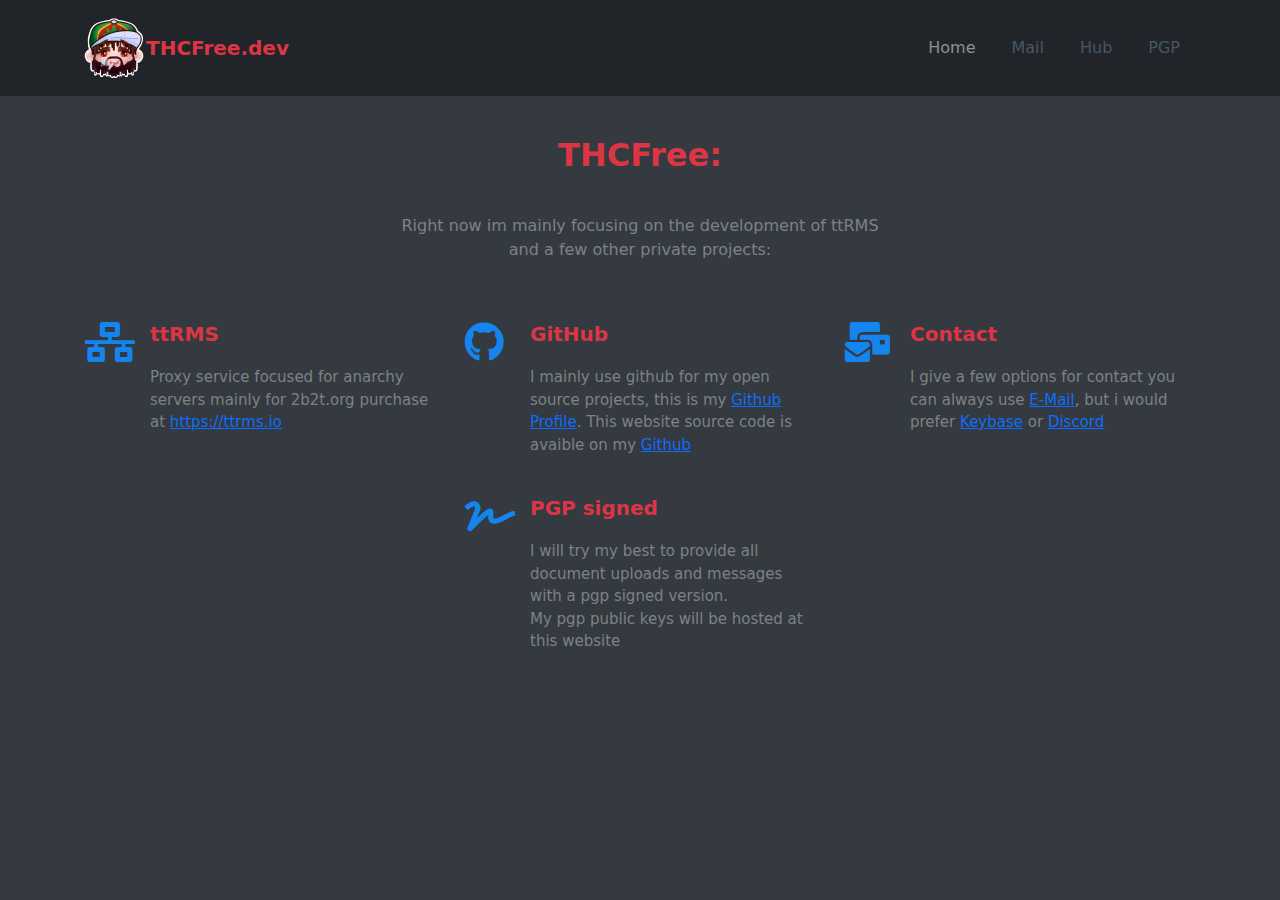
<file: index.html>
<!DOCTYPE html>
<html class="font-monospace" lang="en" style="color: var(--bs-white);background: var(--bs-gray-800);">
<head>
    <meta charset="utf-8">
    <meta name="viewport" content="width=device-width, initial-scale=1.0, shrink-to-fit=no">
    <title>THCFree.dev</title>
    <meta content="THCFree.dev" property="og:title" />
    <meta content="Website created to feed THCFree's ego" property="og:description" />
    <meta content="https://THCFree.dev" property="og:url" />
    <meta content="https://THCFree.dev/assets/img/THCFree.png" property="og:image" />
    <meta content="#ED022A" data-react-helmet="true" name="theme-color" />
    <link rel="shortcut icon" type="image/x-icon" href="assets/img/thcfree(128-128).webp" />
    <link rel="stylesheet" href="https://cdn.jsdelivr.net/npm/bootstrap@5.1.0/dist/css/bootstrap.min.css">
    <link rel="stylesheet" href="https://use.fontawesome.com/releases/v5.12.0/css/all.css">
    <link rel="stylesheet" href="assets/css/styles.min.css">
</head>
<body class="text-dark">
<nav class="navbar navbar-light navbar-expand-md navigation-clean"
     style="background: var(--bs-gray-900);color: var(--bs-red);">
    <div class="container">
        <picture><img class="float-start" src="assets/img/thcfree(128-128).webp" width="64" height="64"></picture>
        <a class="navbar-brand" href="#">THCFree.dev</a>
        <button data-bs-toggle="collapse" class="navbar-toggler" data-bs-target="#navcol-1"><span
                class="visually-hidden">Toggle navigation</span><span class="navbar-toggler-icon"></span></button>
        <div class="collapse navbar-collapse" id="navcol-1">
            <ul class="navbar-nav ms-auto">
                <li class="nav-item"><a class="nav-link active" href="https://thcfree.dev">Home</a></li>
                <li class="nav-item"><a class="nav-link" href="https://mail.thcfree.dev">Mail</a></li>
                <li class="nav-item"><a class="nav-link" href="https://hub.thcfree.dev">Hub</a></li>
                <li class="nav-item"><a class="nav-link" href="pgp.html">PGP</a></li>
            </ul>
        </div>
    </div>
</nav>
<section class="features-clean" style="background: var(--bs-gray-800);">
    <div class="container">
        <div class="intro"><h2 class="text-center" style="color: var(--bs-red);">THCFree:</h2>
            <p class="text-center">Right now im mainly focusing on the development of ttRMS and a few other private
                projects:</p></div>
        <div class="row justify-content-center features">
            <div class="col-sm-6 col-lg-4 item"><i class="fas fa-network-wired icon"></i>
                <h3 class="name" style="color: var(--bs-red);">ttRMS</h3>
                <p class="description">Proxy service focused for anarchy servers mainly for 2b2t.org purchase at&nbsp;<a
                        href="https://ttrms.io">https://ttrms.io</a></p></div>
            <div class="col-sm-6 col-lg-4 item"><i class="fab fa-github icon"></i>
                <h3 class="name" style="color: var(--bs-red);">GitHub</h3>
                <p class="description">I mainly use github for my open source projects, this is my  <a
                        href="https://github.com/THCFree">Github Profile</a>. This website source code is avaible on my <a
                        href="https://github.com/THCFree/THCFree.dev">Github</a><br></p></div>
            <div class="col-sm-6 col-lg-4 item"><i class="fas fa-mail-bulk icon"></i>
                <h3 class="name" style="color: var(--bs-red);">Contact</h3>
                <p class="description">I give a few options for contact you can always use <a
                        href="mailto:me@thcfree.dev">E-Mail</a>, but i would prefer&nbsp;<a
                        href="https://keybase.io/thcfr33">Keybase</a> or&nbsp;<a
                        href="https://discordapp.com/users/844830868954808330/">Discord</a><br></p></div>
            <div class="col-sm-6 col-lg-4 item"><i class="fas fa-signature icon"></i>
                <h3 class="name" style="color: var(--bs-red);">PGP signed</h3>
                <p class="description">I will try my best to provide all document uploads and messages with a pgp signed
                    version.<br>My pgp public keys will be hosted at this website</p></div>
        </div>
    </div>
</section>
<script src="https://cdn.jsdelivr.net/npm/bootstrap@5.1.0/dist/js/bootstrap.bundle.min.js"></script>
</body>
</html>
</file>
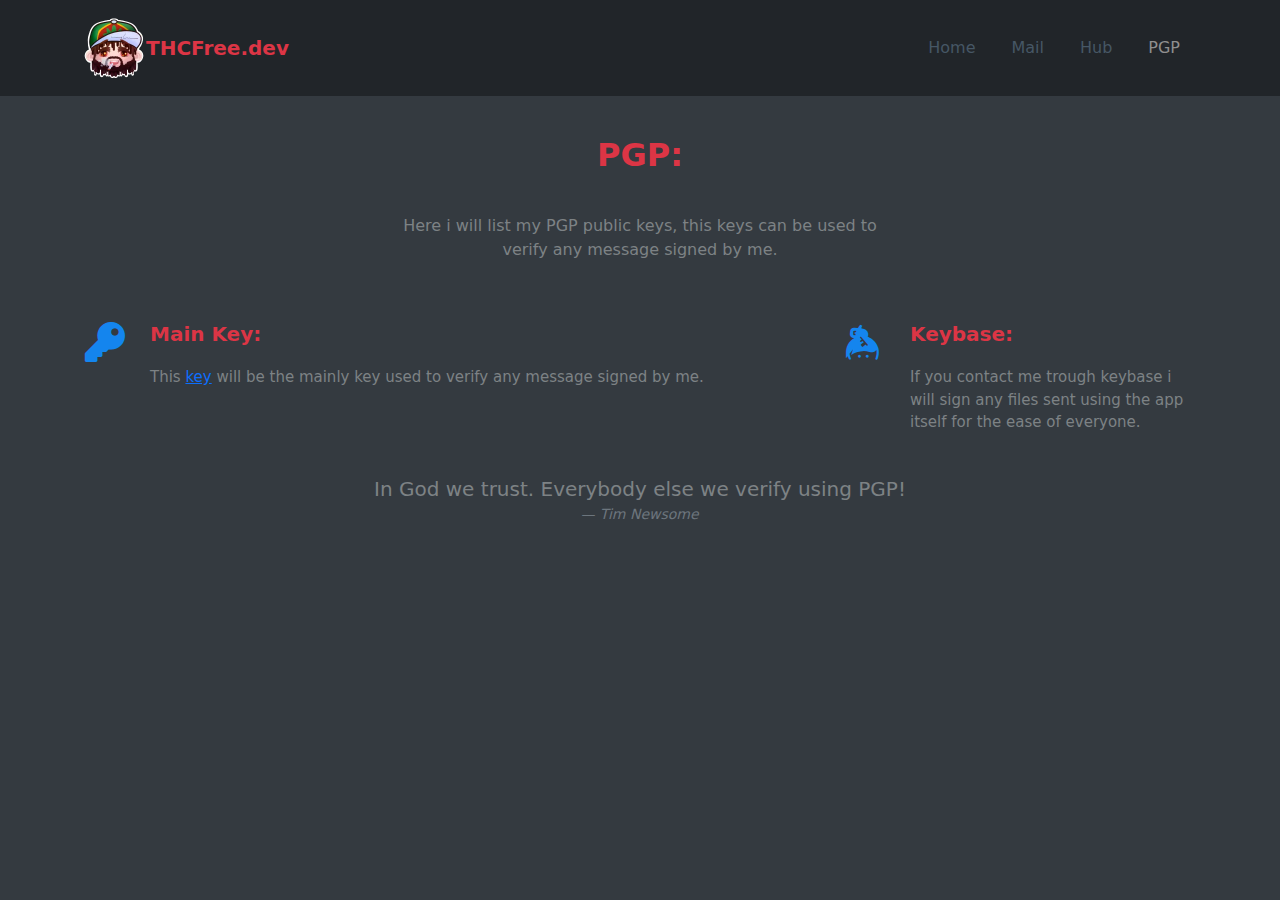
<file: pgp.html>
<!DOCTYPE html>
<html class="font-monospace" lang="en" style="color: var(--bs-white);background: var(--bs-gray-800);">
<head>
    <meta charset="utf-8">
    <meta name="viewport" content="width=device-width, initial-scale=1.0, shrink-to-fit=no">
    <title>THCFree.dev</title>
    <meta content="THCFree.dev" property="og:title" />
    <meta content="Website created to feed THCFree's ego" property="og:description" />
    <meta content="https://THCFree.dev" property="og:url" />
    <meta content="https://THCFree.dev/assets/img/THCFree.png" property="og:image" />
    <meta content="#ED022A" data-react-helmet="true" name="theme-color" />
    <link rel="shortcut icon" type="image/x-icon" href="assets/img/thcfree(128-128).webp" />
    <link rel="stylesheet" href="https://cdn.jsdelivr.net/npm/bootstrap@5.1.0/dist/css/bootstrap.min.css">
    <link rel="stylesheet" href="https://use.fontawesome.com/releases/v5.12.0/css/all.css">
    <link rel="stylesheet" href="assets/css/styles.min.css">
</head>
<body class="text-dark">
<nav class="navbar navbar-light navbar-expand-md navigation-clean"
     style="background: var(--bs-gray-900);color: var(--bs-red);">
    <div class="container">
        <picture><img class="float-start" src="assets/img/thcfree(128-128).webp" width="64" height="64"></picture>
        <a class="navbar-brand text-start" href="#">THCFree.dev</a>
        <button data-bs-toggle="collapse" class="navbar-toggler" data-bs-target="#navcol-1"><span
                class="visually-hidden">Toggle navigation</span><span class="navbar-toggler-icon"></span></button>
        <div class="collapse navbar-collapse" id="navcol-1">
            <ul class="navbar-nav ms-auto">
                <li class="nav-item"><a class="nav-link" href="https://thcfree.dev">Home</a></li>
                <li class="nav-item"><a class="nav-link" href="https://mail.thcfree.dev">Mail</a></li>
                <li class="nav-item"><a class="nav-link" href="https://hub.thcfree.dev">Hub</a></li>
                <li class="nav-item"><a class="nav-link active" href="pgp.html">PGP</a></li>
            </ul>
        </div>
    </div>
</nav>
<section class="features-clean" style="background: var(--bs-gray-800);">
    <div class="container">
        <div class="intro"><h2 class="text-center" style="color: var(--bs-red);">PGP:</h2>
            <p class="text-center">Here i will list my PGP public keys, this keys can be used to verify any message
                signed by me.</p></div>
        <div class="row features">
            <div class="col-sm-6 col-lg-4 flex-grow-1 item"><i class="fas fa-key icon"></i>
                <h3 class="name" style="color: var(--bs-red);">Main Key:</h3>
                <p class="description">This&nbsp;<a
                        href="https://thcfree.dev/assets/THCFree_0x6A2C59EB_public.asc">key</a> will be the mainly key
                    used to verify any message signed by me.</p></div>
            <div class="col-auto col-sm-6 col-lg-4 item"><i class="fab fa-keybase icon"></i>
                <h3 class="name" style="color: var(--bs-red);">Keybase:</h3>
                <p class="flex-grow-1 description">If you contact me trough keybase i will sign any files sent using the
                    app itself for the ease of everyone.</p></div>
        </div>
    </div>
    <figure class="text-center align-items-center align-content-center align-self-center m-auto">
        <blockquote class="blockquote"><p class="mb-0">In God we trust. Everybody else we verify using PGP!<br></p>
        </blockquote>
        <figcaption class="blockquote-footer"><em>Tim Newsome</em><br></figcaption>
    </figure>
</section>
<script src="https://cdn.jsdelivr.net/npm/bootstrap@5.1.0/dist/js/bootstrap.bundle.min.js"></script>
</body>
</html>
</file>
<file: assets/css/styles.min.css>
.features-clean{color:#313437;background-color:#fff;padding-bottom:30px}.features-clean p{color:#7d8285}.features-clean h2{font-weight:700;margin-bottom:40px;padding-top:40px;color:inherit}.features-clean .intro{font-size:16px;max-width:500px;margin:0 auto 60px}.features-clean .item{min-height:100px;padding-left:80px;margin-bottom:40px}@media (max-width:767px){.features-clean{padding-bottom:10px}.features-clean h2{margin-bottom:25px;padding-top:25px;font-size:24px}.features-clean .intro{margin-bottom:40px}.features-clean .item{min-height:0}}.features-clean .item .name{font-size:20px;font-weight:700;margin-top:0;margin-bottom:20px;color:inherit}.features-clean .item .description{font-size:15px;margin-bottom:0}.features-clean .item .icon{font-size:40px;color:#1485ee;float:left;margin-left:-65px}.navigation-clean{background:#fff;padding-top:.75rem;padding-bottom:.75rem;color:#333;border-radius:0;box-shadow:none;border:none;margin-bottom:0}@media (min-width:768px){.navigation-clean{padding-top:1rem;padding-bottom:1rem}}.navigation-clean .navbar-brand{font-weight:700;color:inherit}.navigation-clean .navbar-brand:hover{color:#222}.navigation-clean .navbar-toggler{border-color:#ddd;color:#888}.navigation-clean .navbar-toggler:focus,.navigation-clean .navbar-toggler:hover{background:0 0}.navigation-clean.navbar-light .navbar-nav .nav-link.active,.navigation-clean.navbar-light .navbar-nav .nav-link.active:focus,.navigation-clean.navbar-light .navbar-nav .nav-link.active:hover{color:#8f8f8f;box-shadow:none;background:0 0;pointer-events:none}.navigation-clean.navbar .navbar-nav .nav-link{padding-left:18px;padding-right:18px}.navigation-clean.navbar-light .navbar-nav .nav-link{color:#465765}.navigation-clean.navbar-light .navbar-nav .nav-link:focus,.navigation-clean.navbar-light .navbar-nav .nav-link:hover{color:#37434d!important;background-color:transparent}.navigation-clean .navbar-nav>li>.dropdown-menu{margin-top:-5px;box-shadow:none;background-color:#fff;border-radius:2px}.navigation-clean .dropdown-menu .dropdown-item,.navigation-clean .dropdown-menu .dropdown-item:focus{line-height:2;color:#37434d}.navigation-clean .dropdown-menu .dropdown-item:focus,.navigation-clean .dropdown-menu .dropdown-item:hover{background:#eee;color:inherit}
</file>
